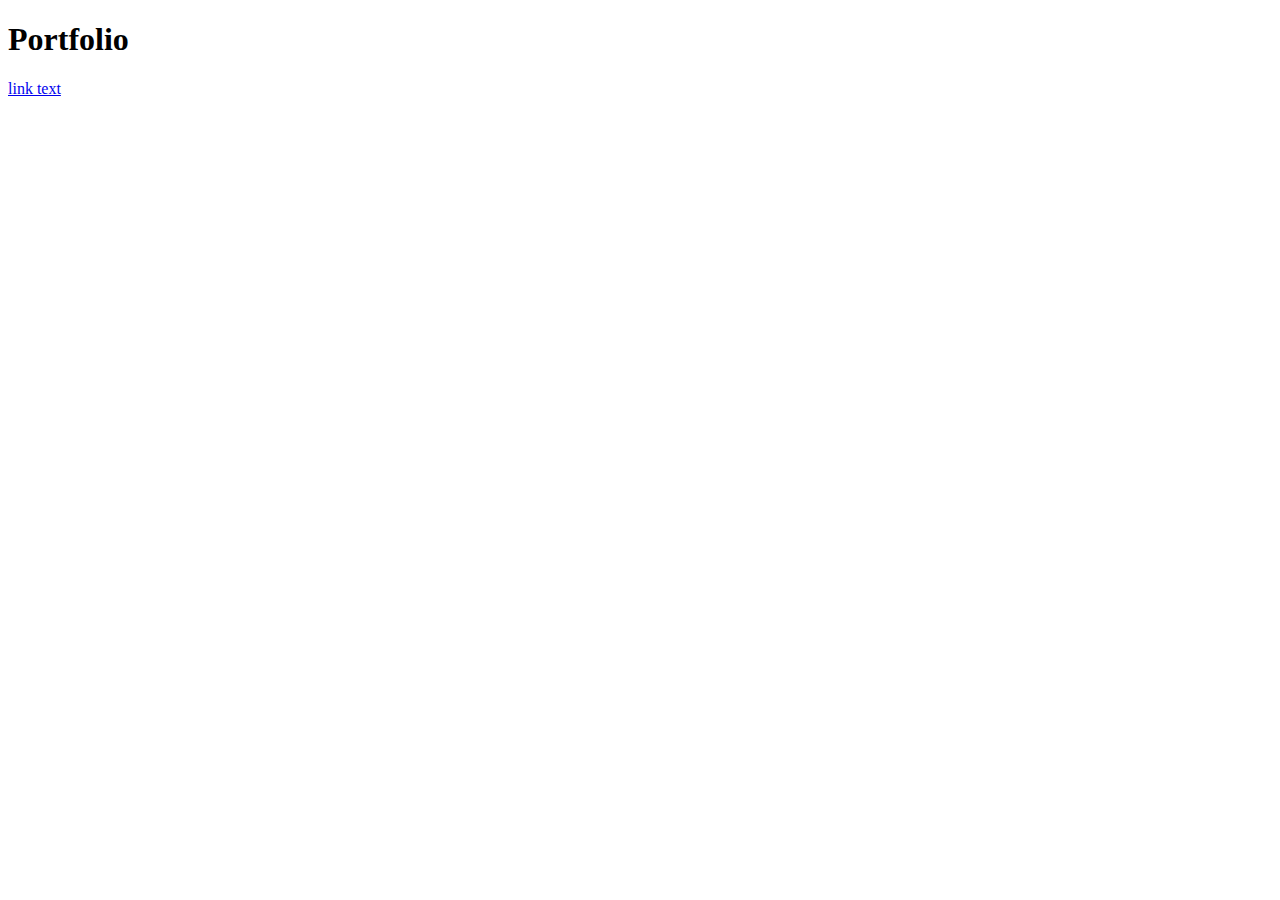
<file: index.html>
<!DOCTYPE html>
<html lang="en">
<head>
    <meta charset="UTF-8">
    <meta name="viewport" content="width=device-width, initial-scale=1.0">
    <title>Github</title>
</head>
<body>
    <h1>Portfolio</h1>
    
    <p><a href="https://pandarhz.github.io/Host/grille.php">link text</a></p>
</body>
</html>
</file>
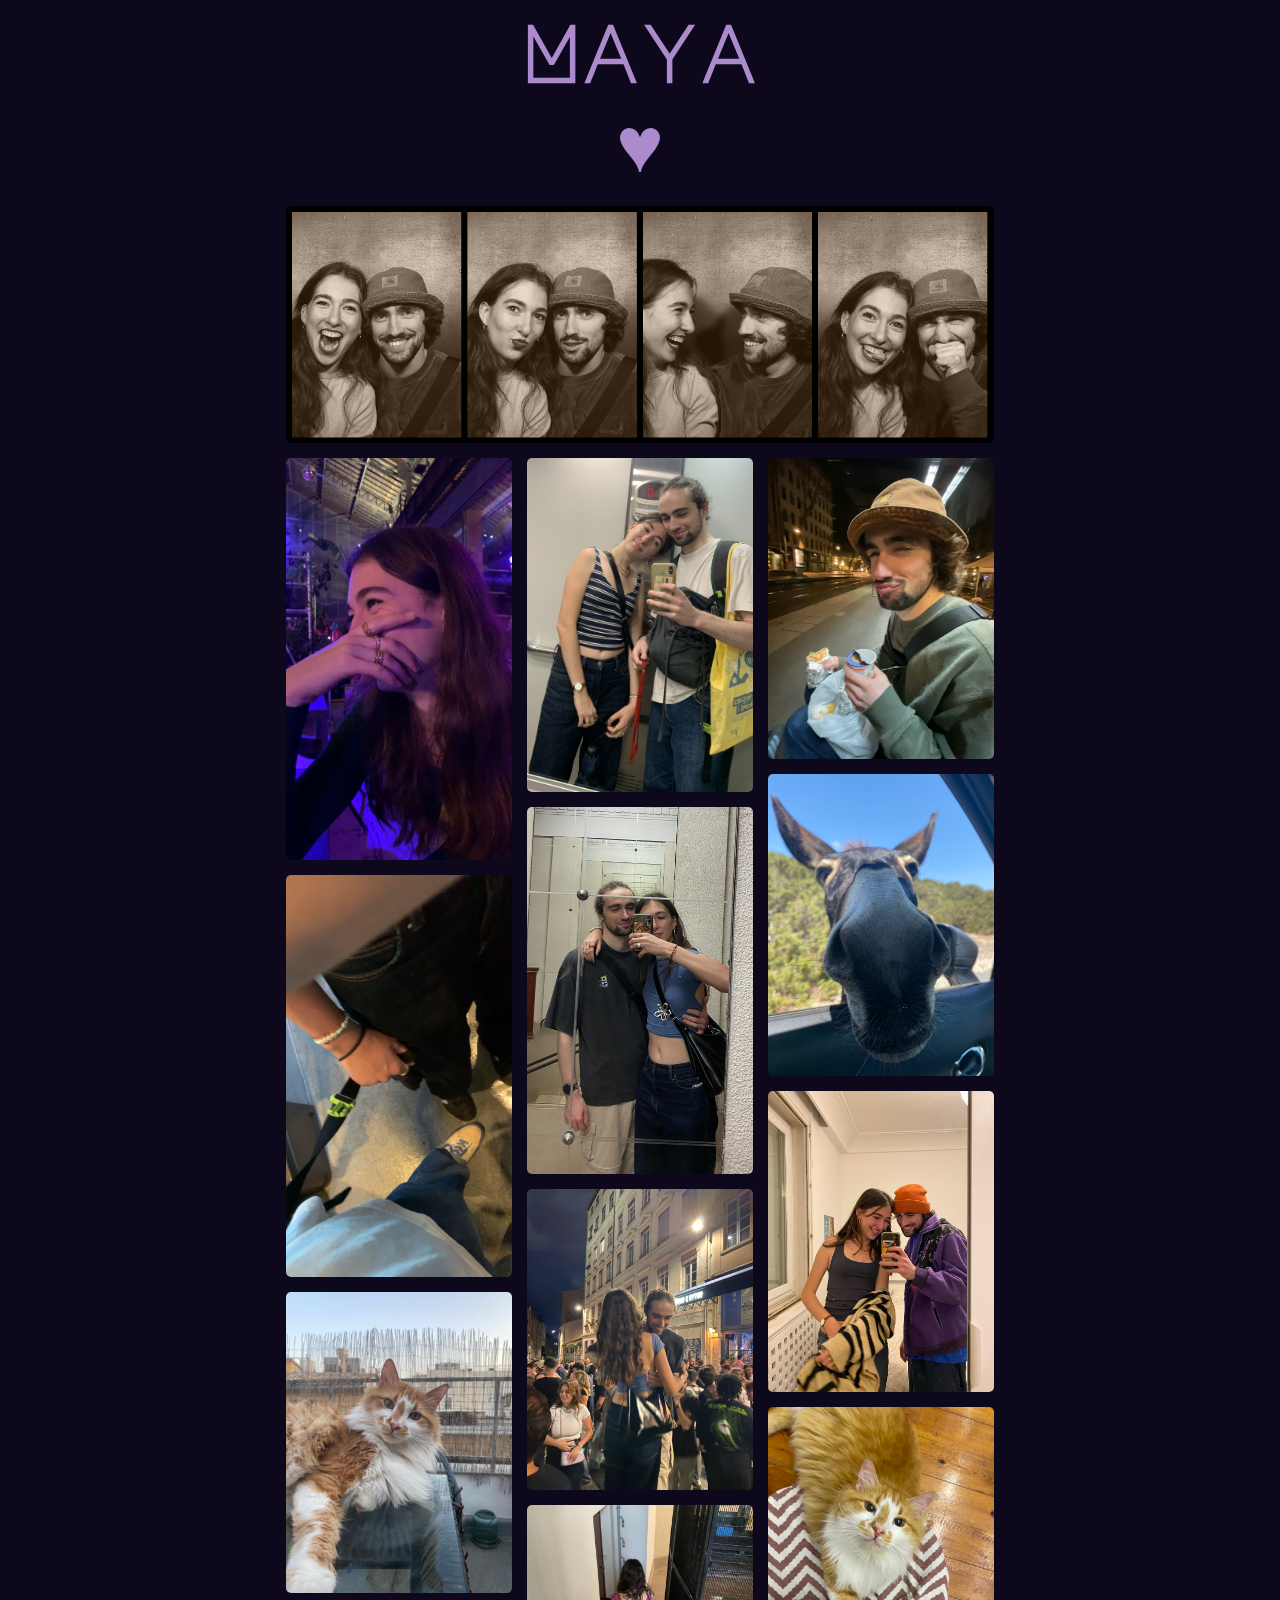
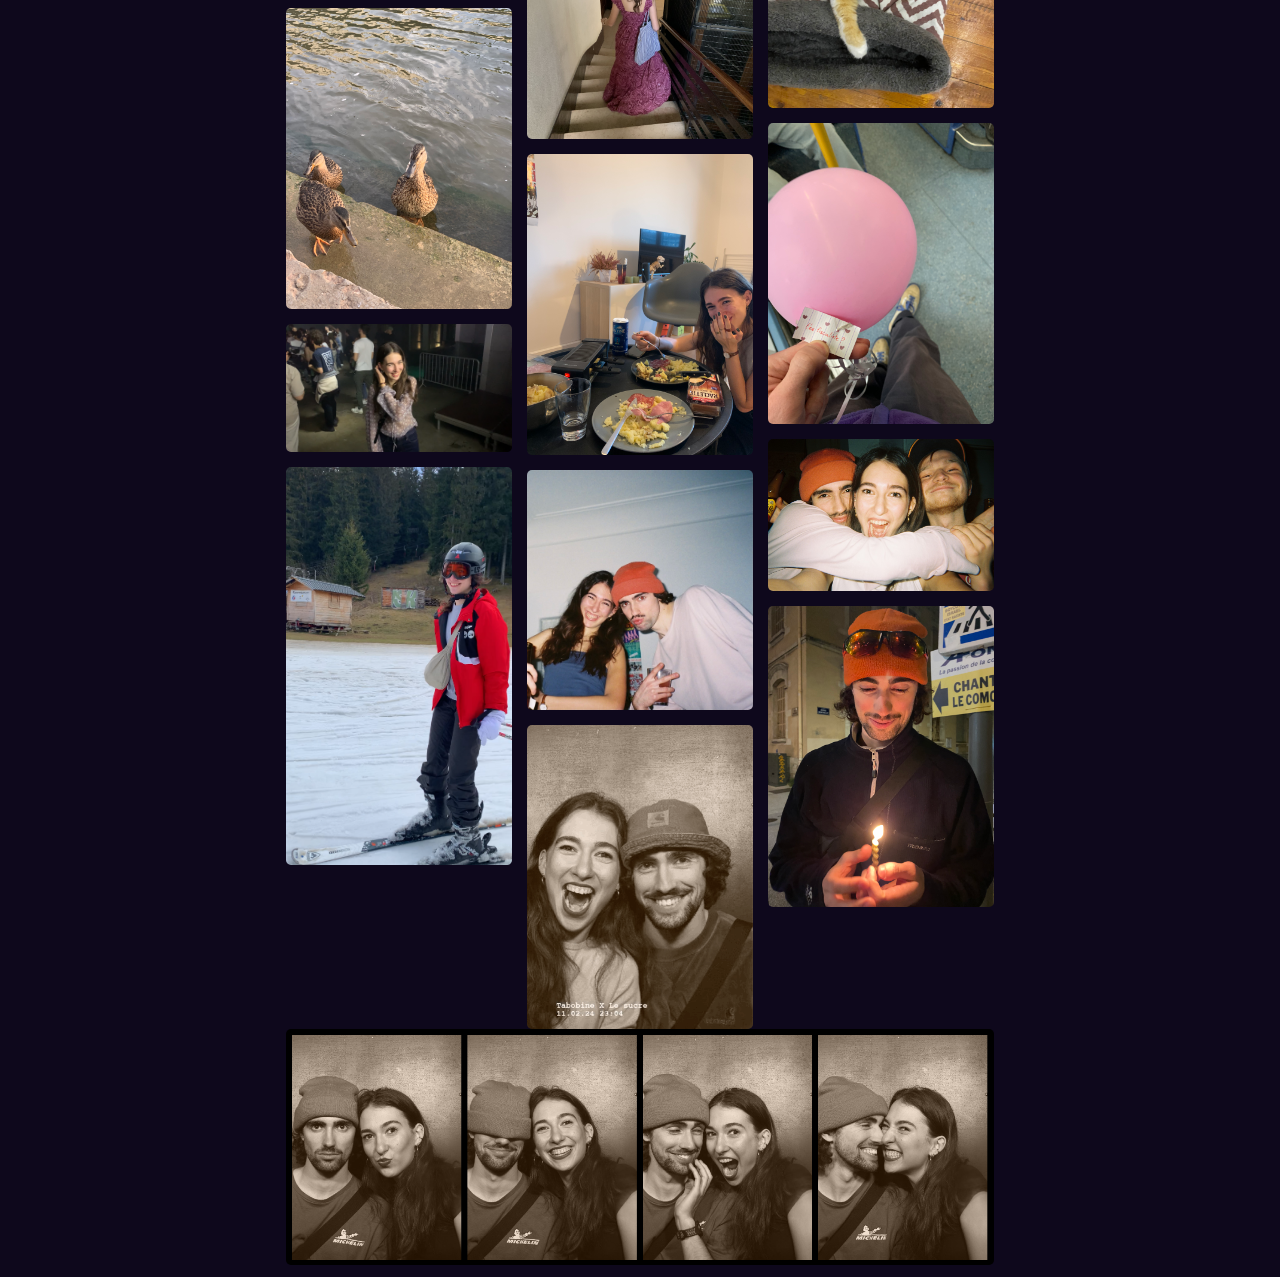
<file: grille.html>
<!DOCTYPE html>

<html lang="fr">

	<head>
                <meta name="viewport" content="width=device-width, initial-scale=1">
		<meta charset="utf-8" />
		<title>Photos</title>
                <link href="style.css" rel="stylesheet">
                <link rel="preconnect" href="https://fonts.googleapis.com">
                <link rel="preconnect" href="https://fonts.gstatic.com" crossorigin>
                <link href="https://fonts.googleapis.com/css2?family=Major+Mono+Display&display=swap" rel="stylesheet">
	</head>
	
	<body>
                <h1>Maya</h1>
                <h1>♥</h1>       
                <img id="img_top" src="maya\image00013.png">         
                <div class="gallery">   
                        <img src="maya\image1.jpeg">
                        <img src="maya\image2.jpeg">
                        <img src="maya\chat2.jpeg">
                        <img src="maya\image3.jpeg">
                        <img src="maya\image00001.png">
                        <img src="maya\image00002.png"> 
                        <img src="maya\image00003.jpeg">
                        <img src="maya\image00004.jpeg">
                        <img src="maya\image00006.jpeg">
                        <img src="maya\image00007.jpeg">
                        <img src="maya\image00008.jpeg">
                        <img src="maya\image00010.jpeg">
                        <img src="maya\image00011.gif">
                        <img src="maya\image00012.jpeg">
                        <img src="maya\ane.jpeg">
                        <img src="maya\image00014.jpeg">
                        <img src="maya\chat.jpeg">
                        <img src="maya\image01.jpeg">
                        <img src="maya\image02.jpeg">
                        <img src="maya\image003.jpeg">
                </div>
                <img id="img_top" src="maya\image00009.png">
        </body>
</html>
</file>
<file: style.css>
html {
    background-color: #0e081c;
    cursor:url('maya/chien.png'), auto;
}

h1 {
    color: #ab8bcc;
    font-family: "Major Mono Display", monospace;
    font-weight: bold;
    font-style: normal;
    font-size: 80px;
    text-align: center;
    margin: 10px;
}

@media only screen and (max-width: 800px) {
    #img_top {
        border-radius: 5px;
        display: block;
        margin-left: auto;
        margin-right: auto;
        width: 100%;
        margin-bottom: 15px;
    }
    .gallery {
        max-width: 100%;
        margin: 0;
        column-count: 2;
        column-gap: 15px;
    }
}

@media only screen and (min-width: 801px) {
    #img_top {
        border-radius: 5px;
        display: block;
        margin-left: auto;
        margin-right: auto;
        width: 56%;
        margin-bottom: 15px;
    }
    .gallery {
        max-width: 100%;
        margin-left: 22%;
        margin-right: 22%;
        column-count: 3;
        column-gap: 15px;
    }
}


.gallery img {
    width: 100%;
    height: auto;
    display: block;
    margin-bottom: 15px;
    border-radius: 5px;
}
</file>
